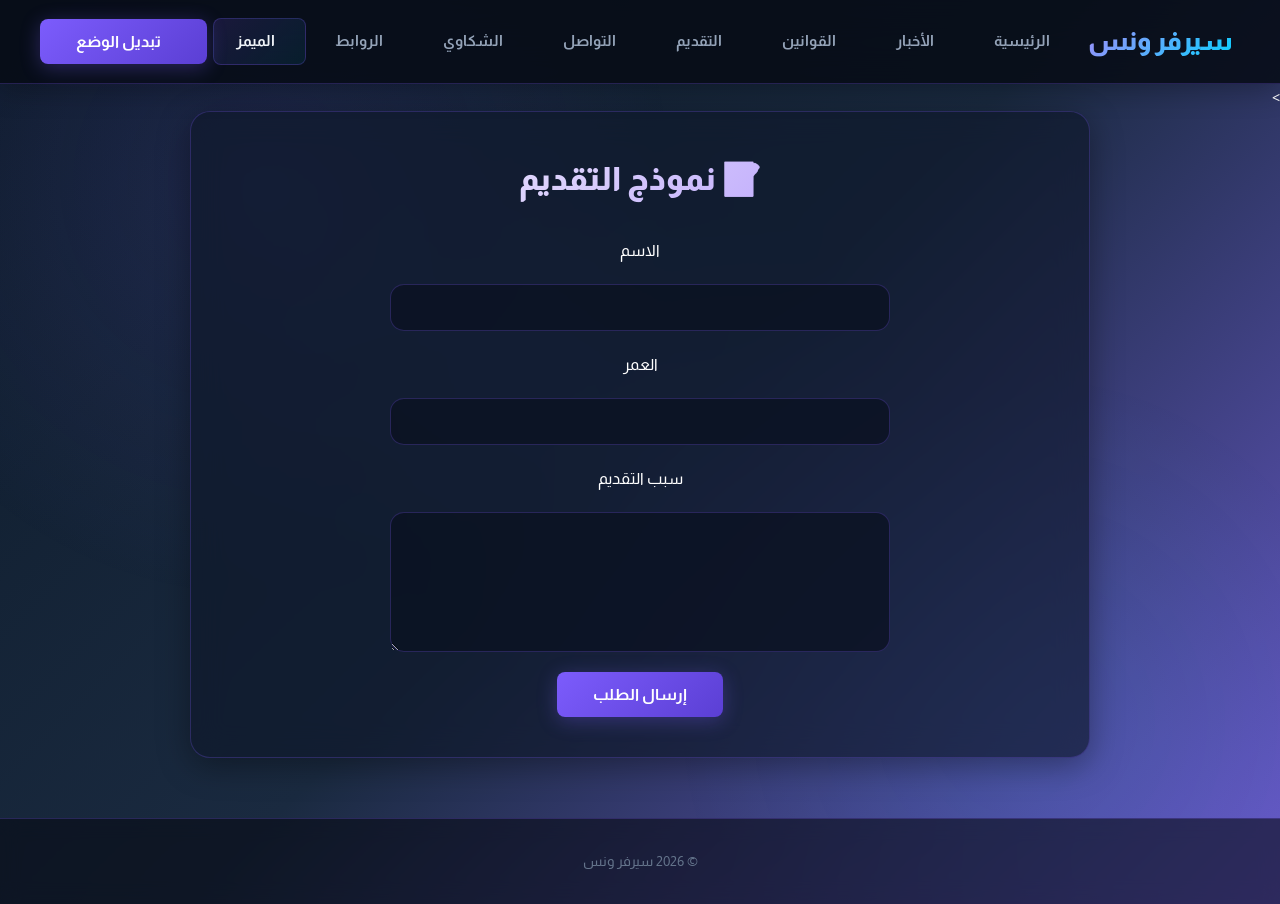
<file: apply.html>
<!DOCTYPE html>
<html lang="ar">
<head>
  <meta charset="UTF-8">
  <title>سيرفر ونس | التقديم</title>
  <link rel="stylesheet" href="style.css">
</head>
<body class="night-mode">
<header>
  <h1><i class="fa-solid fa-gamepad"></i> سيرفر ونس</h1>
  <nav>
    <a href="index.html"><i class="fa-solid fa-house"></i> الرئيسية</a>
    <a href="news.html"><i class="fa-solid fa-newspaper"></i> الأخبار</a>
    <a href="rules.html"><i class="fa-solid fa-shield-halved"></i> القوانين</a>
    <a href="apply.html"><i class="fa-solid fa-file-signature"></i> التقديم</a>
    <a href="contact.html"><i class="fa-solid fa-headset"></i> التواصل</a>
    <a href="complaints.html"><i class="fa-solid fa-envelope-open-text"></i> الشكاوي</a>
    <a href="links.html"><i class="fa-solid fa-link"></i> الروابط</a>
    <a href="memes.html" class="active"><i class="fa-solid fa-laugh"></i> الميمز</a>
  </nav>
  <button id="modeToggle" class="btn"><i class="fa-solid fa-moon"></i> تبديل الوضع</button>
</header>>

  <section class="glass-card">
    <h2>📝 نموذج التقديم</h2>
    <form>
      <label>الاسم</label>
      <input type="text" required>
      <label>العمر</label>
      <input type="number" required>
      <label>سبب التقديم</label>
      <textarea required></textarea>
      <button type="submit" class="btn">إرسال الطلب</button>
    </form>
  </section>

  <footer>
    <p>© 2026 سيرفر ونس</p>
  </footer>
</body>
</html>
</file>
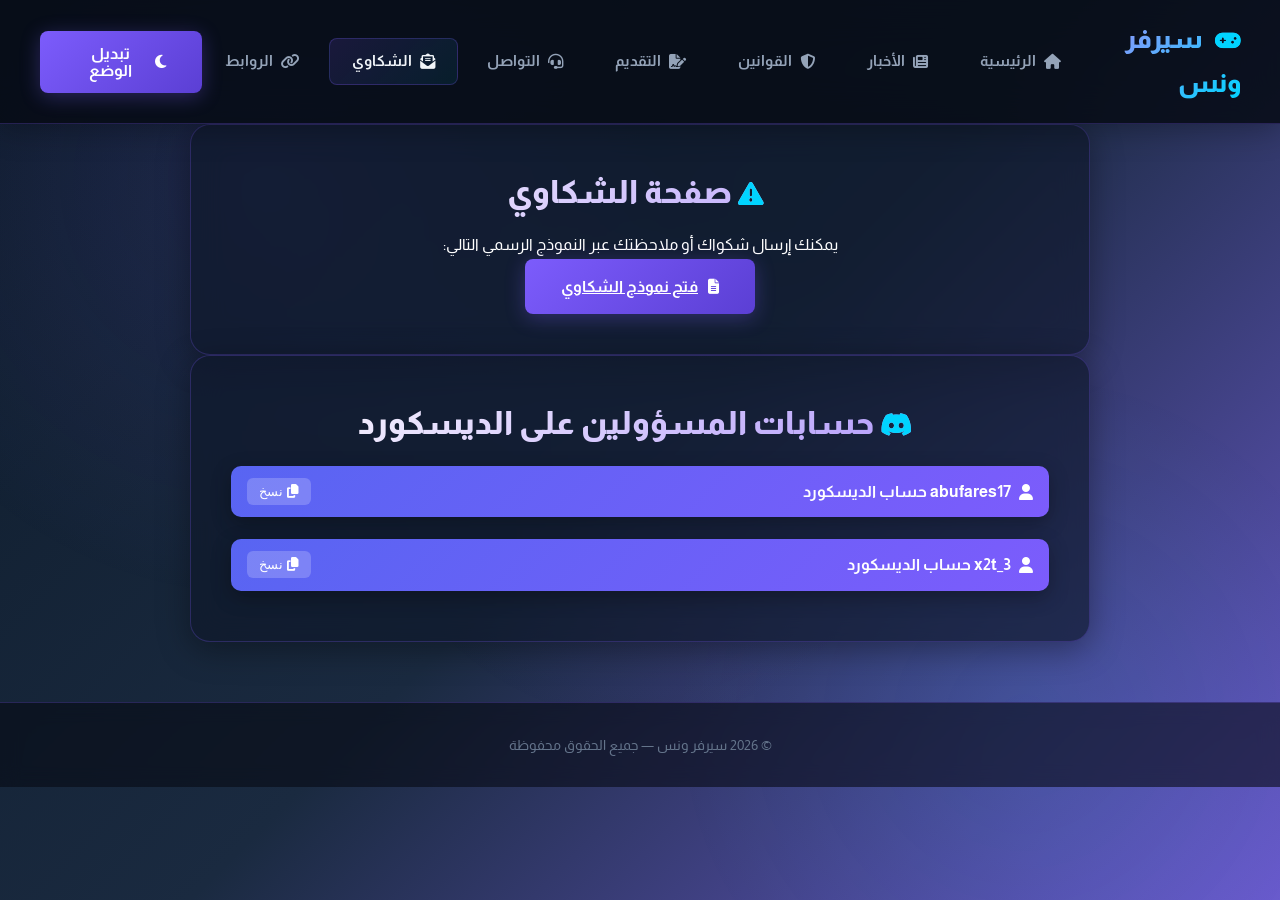
<file: complaints.html>
<!DOCTYPE html>
<html lang="ar">
<head>
  <meta charset="UTF-8">
  <title>سيرفر ونس | الشكاوي</title>
  <link rel="stylesheet" href="https://cdnjs.cloudflare.com/ajax/libs/font-awesome/6.5.1/css/all.min.css">
  <link rel="stylesheet" href="style.css">
</head>
<body class="night-mode">

<header>
  <h1><i class="fa-solid fa-gamepad"></i> سيرفر ونس</h1>
  <nav>
    <a href="index.html"><i class="fa-solid fa-house"></i> الرئيسية</a>
    <a href="news.html"><i class="fa-solid fa-newspaper"></i> الأخبار</a>
    <a href="rules.html"><i class="fa-solid fa-shield-halved"></i> القوانين</a>
    <a href="apply.html"><i class="fa-solid fa-file-signature"></i> التقديم</a>
    <a href="contact.html"><i class="fa-solid fa-headset"></i> التواصل</a>
    <a href="complaints.html" class="active"><i class="fa-solid fa-envelope-open-text"></i> الشكاوي</a>
    <a href="links.html"><i class="fa-solid fa-link"></i> الروابط</a>
  </nav>
  <button id="modeToggle" class="btn"><i class="fa-solid fa-moon"></i> تبديل الوضع</button>
</header>

<!-- قسم الشكاوي -->
<section class="glass-card">
  <h2><i class="fa-solid fa-triangle-exclamation"></i> صفحة الشكاوي</h2>
  <p>يمكنك إرسال شكواك أو ملاحظتك عبر النموذج الرسمي التالي:</p>

  <div class="complaints-link">
    <a href="https://forms.gle/DbbX9e5qrX4xj8S47" target="_blank" class="btn">
      <i class="fa-solid fa-file-lines"></i> فتح نموذج الشكاوي
    </a>
  </div>
</section>

<!-- حسابات المسؤولين على الديسكورد -->
<section class="discord-accounts glass-card">
  <h2><i class="fa-brands fa-discord"></i> حسابات المسؤولين على الديسكورد</h2>
  <ul class="discord-list">
    <li>
      <span class="discord-user"><i class="fa-solid fa-user"></i> abufares17     حساب الديسكورد</span>
      <button class="copy-btn"><i class="fa-solid fa-copy"></i> نسخ</button>
    </li>
    <li>
      <span class="discord-user"><i class="fa-solid fa-user"></i> x2t_3     حساب الديسكورد</span>
      <button class="copy-btn"><i class="fa-solid fa-copy"></i> نسخ</button>
    </li>
  </ul>
</section>

<!-- Toast للإشعارات -->
<div id="toast" class="toast"></div>

<footer>
  <p>© 2026 سيرفر ونس — جميع الحقوق محفوظة</p>
</footer>

<script>
  // تبديل الوضع الليلي والنهاري
  const toggleBtn = document.getElementById("modeToggle");
  toggleBtn.addEventListener("click", () => {
    const body = document.body;
    if (body.classList.contains("night-mode")) {
      body.classList.remove("night-mode");
      body.classList.add("day-mode");
      toggleBtn.innerHTML = '<i class="fa-solid fa-sun"></i> الوضع النهاري';
    } else {
      body.classList.remove("day-mode");
      body.classList.add("night-mode");
      toggleBtn.innerHTML = '<i class="fa-solid fa-moon"></i> الوضع الليلي';
    }
  });

  // دالة إظهار Toast
  function showToast(message, type = "success") {
    const toast = document.getElementById("toast");
    if (!toast) return;
    toast.textContent = message;
    toast.className = "toast " + type + " show";
    setTimeout(() => { toast.classList.remove("show"); }, 3000);
  }

  // أزرار نسخ حسابات الديسكورد
  document.querySelectorAll(".copy-btn").forEach((btn) => {
    btn.addEventListener("click", () => {
      const user = btn.parentElement.querySelector(".discord-user").textContent.trim();
      navigator.clipboard.writeText(user).then(() => {
        showToast("📋 تم نسخ الحساب: " + user);
      }).catch(() => {
        showToast("❌ حدث خطأ أثناء النسخ", "error");
      });
    });
  });
</script>

</body>
</html>
</file>
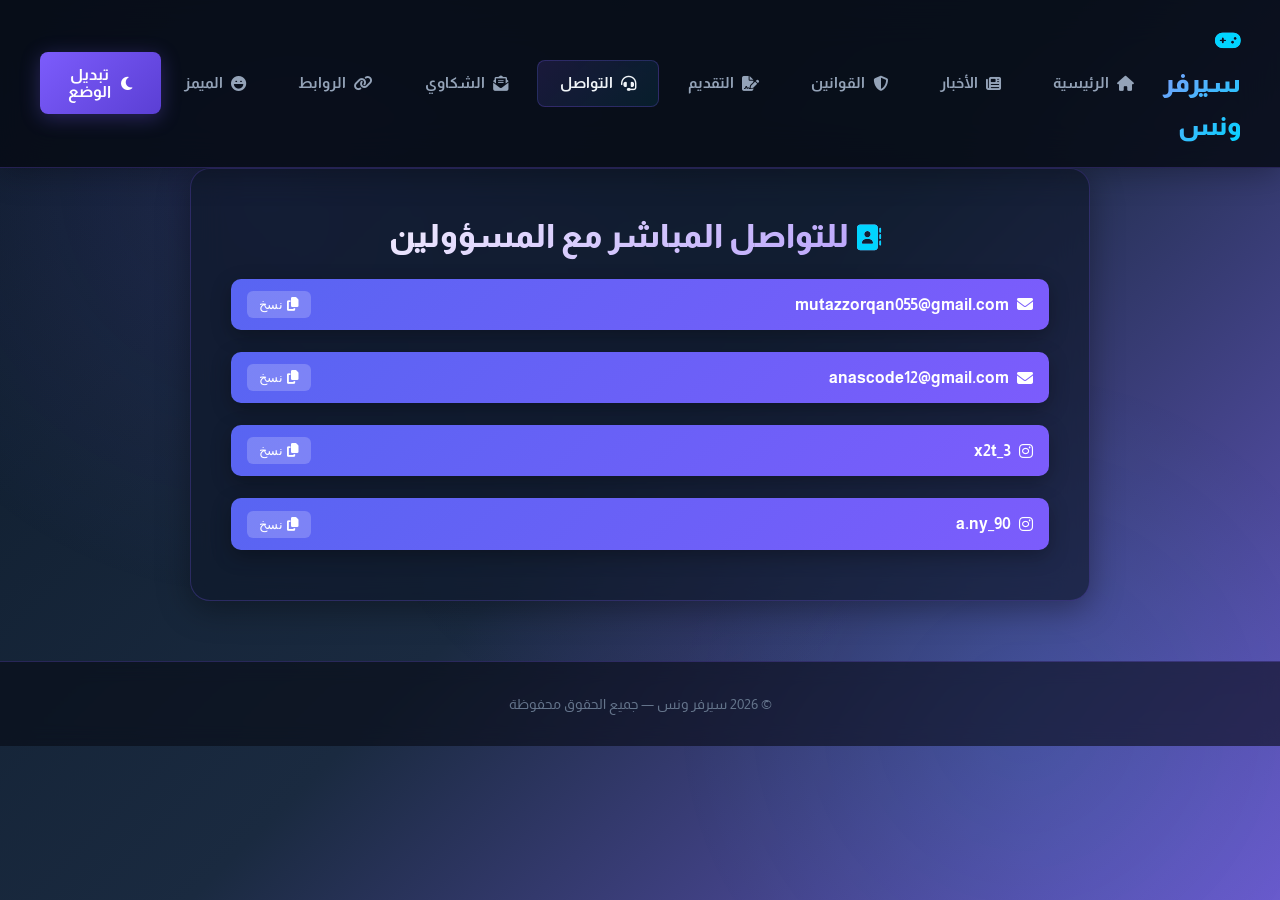
<file: contact.html>
<!DOCTYPE html>
<html lang="ar">
<head>
  <meta charset="UTF-8">
  <title>سيرفر ونس | التواصل</title>
  <link rel="stylesheet" href="https://cdnjs.cloudflare.com/ajax/libs/font-awesome/6.5.1/css/all.min.css">
  <link rel="stylesheet" href="style.css">
</head>
<body class="night-mode">

<header>
  <h1><i class="fa-solid fa-gamepad"></i> سيرفر ونس</h1>
  <nav>
    <a href="index.html"><i class="fa-solid fa-house"></i> الرئيسية</a>
    <a href="news.html"><i class="fa-solid fa-newspaper"></i> الأخبار</a>
    <a href="rules.html"><i class="fa-solid fa-shield-halved"></i> القوانين</a>
    <a href="apply.html"><i class="fa-solid fa-file-signature"></i> التقديم</a>
    <a href="contact.html" class="active"><i class="fa-solid fa-headset"></i> التواصل</a>
    <a href="complaints.html"><i class="fa-solid fa-envelope-open-text"></i> الشكاوي</a>
    <a href="links.html"><i class="fa-solid fa-link"></i> الروابط</a>
    <a href="memes.html"><i class="fa-solid fa-laugh"></i> الميمز</a>
  </nav>
  <button id="modeToggle" class="btn"><i class="fa-solid fa-moon"></i> تبديل الوضع</button>
</header>

<!-- قسم التواصل المباشر -->
<section class="glass-card">
  <h2><i class="fa-solid fa-address-book"></i> للتواصل المباشر مع المسؤولين</h2>
  <ul class="discord-list">
    <li>
      <span class="discord-user"><i class="fa-solid fa-envelope"></i> mutazzorqan055@gmail.com</span>
      <button class="copy-btn"><i class="fa-solid fa-copy"></i> نسخ</button>
    </li>
    <li>
      <span class="discord-user"><i class="fa-solid fa-envelope"></i> anascode12@gmail.com</span>
      <button class="copy-btn"><i class="fa-solid fa-copy"></i> نسخ</button>
    </li>
    <li>
      <span class="discord-user"><i class="fa-brands fa-instagram"></i> x2t_3</span>
      <button class="copy-btn"><i class="fa-solid fa-copy"></i> نسخ</button>
    </li>
    <li>
      <span class="discord-user"><i class="fa-brands fa-instagram"></i> a.ny_90</span>
      <button class="copy-btn"><i class="fa-solid fa-copy"></i> نسخ</button>
    </li>
  </ul>
</section>

<!-- Toast للإشعارات -->
<div id="toast" class="toast"></div>

<footer>
  <p>© 2026 سيرفر ونس — جميع الحقوق محفوظة</p>
</footer>

<script>
  // تبديل الوضع الليلي والنهاري
  const toggleBtn = document.getElementById("modeToggle");
  toggleBtn.addEventListener("click", () => {
    const body = document.body;
    if (body.classList.contains("night-mode")) {
      body.classList.remove("night-mode");
      body.classList.add("day-mode");
      toggleBtn.innerHTML = '<i class="fa-solid fa-sun"></i> الوضع النهاري';
    } else {
      body.classList.remove("day-mode");
      body.classList.add("night-mode");
      toggleBtn.innerHTML = '<i class="fa-solid fa-moon"></i> الوضع الليلي';
    }
  });

  // دالة إظهار Toast
  function showToast(message, type = "success") {
    const toast = document.getElementById("toast");
    if (!toast) return;
    toast.textContent = message;
    toast.className = "toast " + type + " show";
    setTimeout(() => { toast.classList.remove("show"); }, 3000);
  }

  // أزرار نسخ
  document.querySelectorAll(".copy-btn").forEach((btn) => {
    btn.addEventListener("click", () => {
      const user = btn.parentElement.querySelector(".discord-user").textContent.trim();
      navigator.clipboard.writeText(user).then(() => {
        showToast("📋 تم نسخ: " + user);
      }).catch(() => {
        showToast("❌ حدث خطأ أثناء النسخ", "error");
      });
    });
  });
</script>

</body>
</html>
</file>
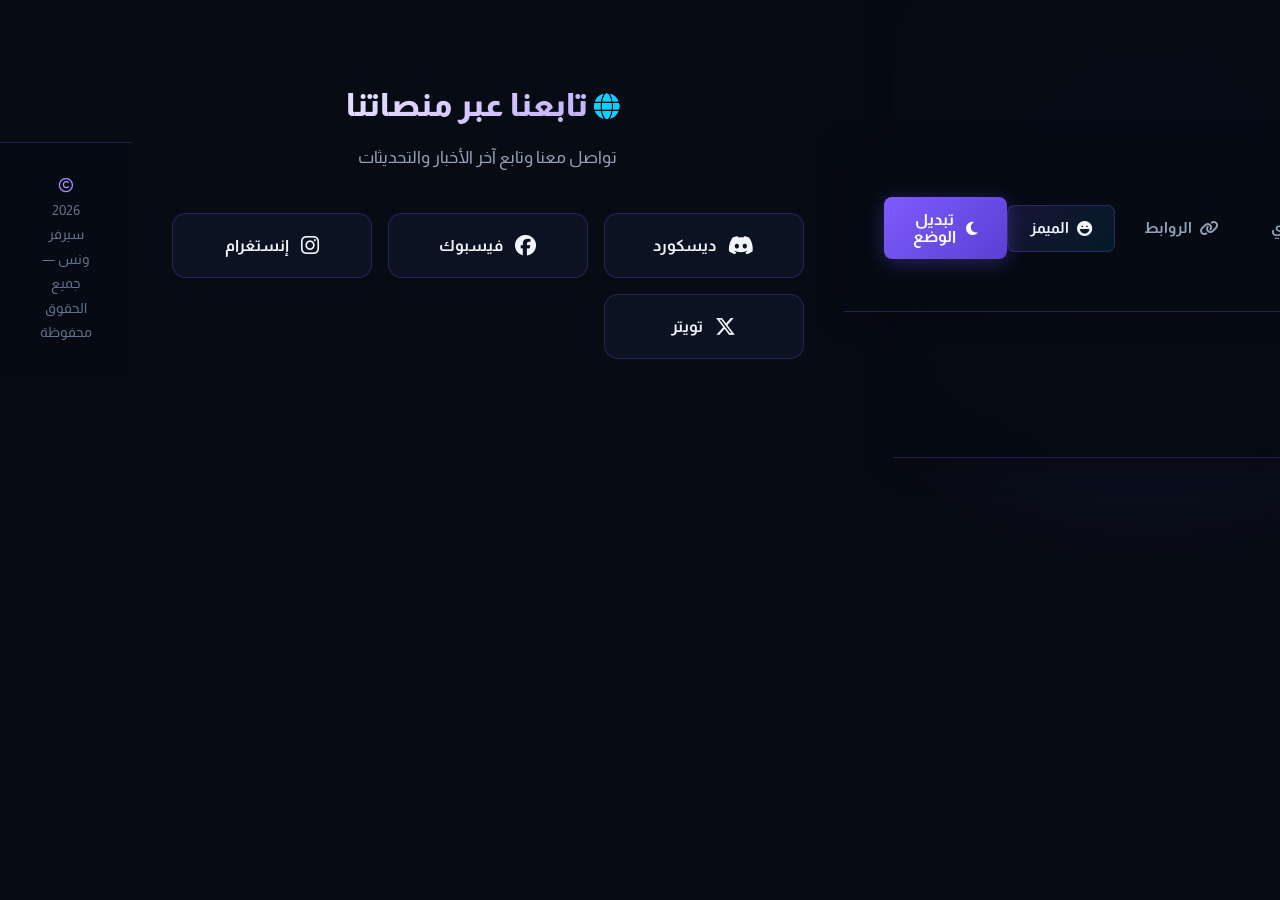
<file: links.html>
<!DOCTYPE html>
<html lang="ar">
<head>
  <meta charset="UTF-8">
  <meta name="viewport" content="width=device-width, initial-scale=1.0">
  <meta name="description" content="روابط حسابات سيرفر ونس على منصات التواصل">
  <title>سيرفر ونس | روابط الحسابات</title>
  <link rel="preconnect" href="https://fonts.googleapis.com">
  <link rel="preconnect" href="https://fonts.gstatic.com" crossorigin>
  <link href="https://fonts.googleapis.com/css2?family=Almarai:wght@300;400;700;800&display=swap" rel="stylesheet">
  <link rel="stylesheet" href="https://cdnjs.cloudflare.com/ajax/libs/font-awesome/6.5.1/css/all.min.css">
  <link rel="stylesheet" href="style.css">
  <script src="script.js" defer></script>
</head>
<body>
<header><header>
  <h1><i class="fa-solid fa-gamepad"></i> سيرفر ونس</h1>
  <nav>
    <a href="index.html"><i class="fa-solid fa-house"></i> الرئيسية</a>
    <a href="news.html"><i class="fa-solid fa-newspaper"></i> الأخبار</a>
    <a href="rules.html"><i class="fa-solid fa-shield-halved"></i> القوانين</a>
    <a href="apply.html"><i class="fa-solid fa-file-signature"></i> التقديم</a>
    <a href="contact.html"><i class="fa-solid fa-headset"></i> التواصل</a>
    <a href="complaints.html"><i class="fa-solid fa-envelope-open-text"></i> الشكاوي</a>
    <a href="links.html"><i class="fa-solid fa-link"></i> الروابط</a>
    <a href="memes.html" class="active"><i class="fa-solid fa-laugh"></i> الميمز</a>
  </nav>
  <button id="modeToggle" class="btn"><i class="fa-solid fa-moon"></i> تبديل الوضع</button>
</header>



  <section class="links">
    <h2><i class="fa-solid fa-globe"></i> تابعنا عبر منصاتنا</h2>
    <p class="section-desc">تواصل معنا وتابع آخر الأخبار والتحديثات</p>

    <div class="social-links">
      <a href="https://discord.gg/Mh57FASXB5" target="_blank" class="discord">
        <i class="fa-brands fa-discord"></i>
        ديسكورد
      </a>
      <a href="https://facebook.com" target="_blank" class="facebook">
        <i class="fa-brands fa-facebook"></i>
        فيسبوك
      </a>
      <a href="https://instagram.com" target="_blank" class="instagram">
        <i class="fa-brands fa-instagram"></i>
        إنستغرام
      </a>
      <a href="https://twitter.com" target="_blank" class="twitter">
        <i class="fa-brands fa-x-twitter"></i>
        تويتر
      </a>
    </div>
  </section>

  <footer>
    <p><i class="fa-regular fa-copyright"></i> 2026 سيرفر ونس — جميع الحقوق محفوظة</p>
  </footer>
</body>
</html>
</file>
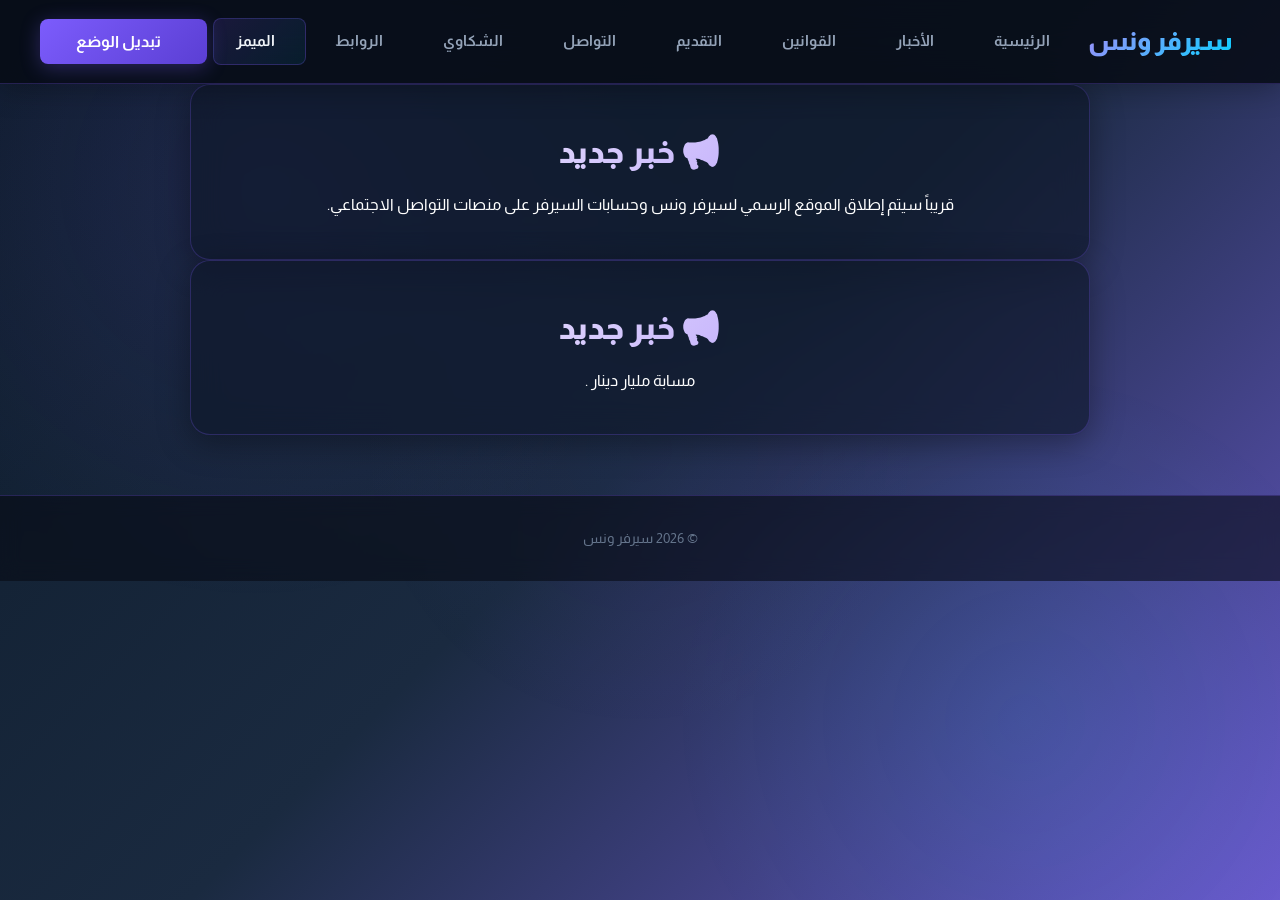
<file: news.html>
<!DOCTYPE html>
<html lang="ar">
<head>
  <meta charset="UTF-8">
  <title>سيرفر ونس | الأخبار</title>
  <link rel="stylesheet" href="style.css">
</head>
<body class="night-mode">
<header>
  <h1><i class="fa-solid fa-gamepad"></i> سيرفر ونس</h1>
  <nav>
    <a href="index.html"><i class="fa-solid fa-house"></i> الرئيسية</a>
    <a href="news.html"><i class="fa-solid fa-newspaper"></i> الأخبار</a>
    <a href="rules.html"><i class="fa-solid fa-shield-halved"></i> القوانين</a>
    <a href="apply.html"><i class="fa-solid fa-file-signature"></i> التقديم</a>
    <a href="contact.html"><i class="fa-solid fa-headset"></i> التواصل</a>
    <a href="complaints.html"><i class="fa-solid fa-envelope-open-text"></i> الشكاوي</a>
    <a href="links.html"><i class="fa-solid fa-link"></i> الروابط</a>
    <a href="memes.html" class="active"><i class="fa-solid fa-laugh"></i> الميمز</a>
  </nav>
  <button id="modeToggle" class="btn"><i class="fa-solid fa-moon"></i> تبديل الوضع</button>
</header>

  <section class="glass-card">
    <h2>📢 خبر جديد</h2>
    <p>قريباً سيتم إطلاق الموقع الرسمي لسيرفر ونس وحسابات السيرفر على منصات التواصل الاجتماعي.</p>
  </section>
   <section class="glass-card">
    <h2>📢 خبر جديد</h2>
    <p> مسابة مليار دينار .</p>
  </section>
   
  <footer>
    <p>© 2026 سيرفر ونس</p>
  </footer>
</body>
</html>
</file>
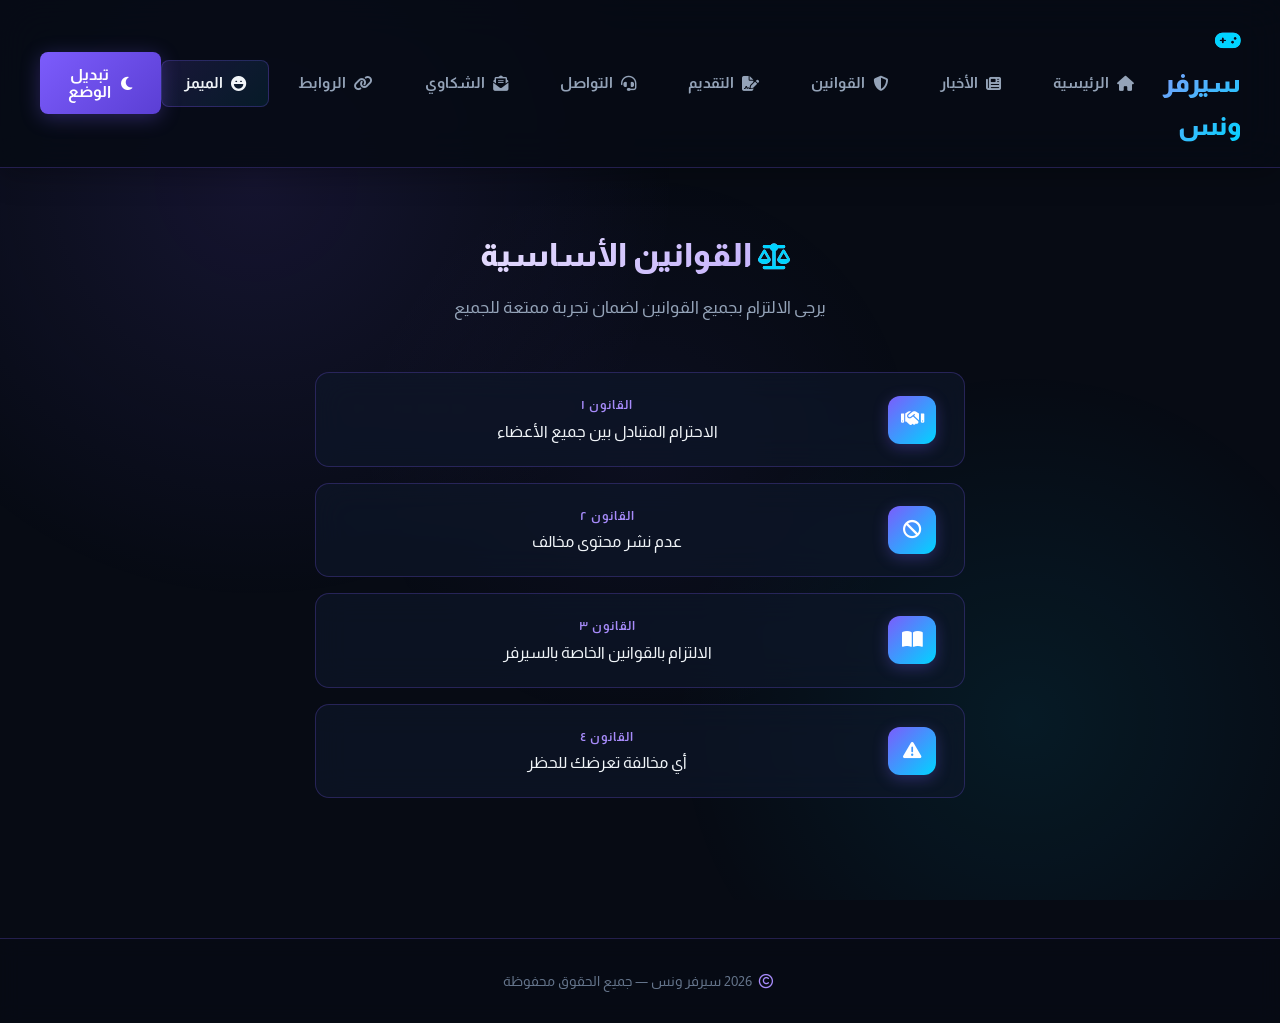
<file: rules.html>
<!DOCTYPE html>
<html lang="ar">
<head>
  <meta charset="UTF-8">
  <meta name="viewport" content="width=device-width, initial-scale=1.0">
  <meta name="description" content="شروط وقوانين الدخول لسيرفر ونس">
  <title>سيرفر ونس | شروط الدخول</title>
  <link rel="preconnect" href="https://fonts.googleapis.com">
  <link rel="preconnect" href="https://fonts.gstatic.com" crossorigin>
  <link href="https://fonts.googleapis.com/css2?family=Almarai:wght@300;400;700;800&display=swap" rel="stylesheet">
  <link rel="stylesheet" href="https://cdnjs.cloudflare.com/ajax/libs/font-awesome/6.5.1/css/all.min.css">
  <link rel="stylesheet" href="style.css">
  <script src="script.js" defer></script>
</head>
<body>
<header>
  <h1><i class="fa-solid fa-gamepad"></i> سيرفر ونس</h1>
  <nav>
    <a href="index.html"><i class="fa-solid fa-house"></i> الرئيسية</a>
    <a href="news.html"><i class="fa-solid fa-newspaper"></i> الأخبار</a>
    <a href="rules.html"><i class="fa-solid fa-shield-halved"></i> القوانين</a>
    <a href="apply.html"><i class="fa-solid fa-file-signature"></i> التقديم</a>
    <a href="contact.html"><i class="fa-solid fa-headset"></i> التواصل</a>
    <a href="complaints.html"><i class="fa-solid fa-envelope-open-text"></i> الشكاوي</a>
    <a href="links.html"><i class="fa-solid fa-link"></i> الروابط</a>
    <a href="memes.html" class="active"><i class="fa-solid fa-laugh"></i> الميمز</a>
  </nav>
  <button id="modeToggle" class="btn"><i class="fa-solid fa-moon"></i> تبديل الوضع</button>
</header>



  <section>
    <h2><i class="fa-solid fa-scale-balanced"></i> القوانين الأساسية</h2>
    <p class="section-desc">يرجى الالتزام بجميع القوانين لضمان تجربة ممتعة للجميع</p>

    <div class="rules">
      <div class="rule-box">
        <div class="rule-icon"><i class="fa-solid fa-handshake"></i></div>
        <div class="rule-content">
          <div class="rule-label">القانون ١</div>
          <p>الاحترام المتبادل بين جميع الأعضاء</p>
        </div>
      </div>

      <div class="rule-box">
        <div class="rule-icon"><i class="fa-solid fa-ban"></i></div>
        <div class="rule-content">
          <div class="rule-label">القانون ٢</div>
          <p>عدم نشر محتوى مخالف</p>
        </div>
      </div>

      <div class="rule-box">
        <div class="rule-icon"><i class="fa-solid fa-book-open"></i></div>
        <div class="rule-content">
          <div class="rule-label">القانون ٣</div>
          <p>الالتزام بالقوانين الخاصة بالسيرفر</p>
        </div>
      </div>

      <div class="rule-box">
        <div class="rule-icon"><i class="fa-solid fa-triangle-exclamation"></i></div>
        <div class="rule-content">
          <div class="rule-label">القانون ٤</div>
          <p>أي مخالفة تعرضك للحظر</p>
        </div>
      </div>
    </div>
    
  </section>

  <footer>
    <p><i class="fa-regular fa-copyright"></i> 2026 سيرفر ونس — جميع الحقوق محفوظة</p>
  </footer>
</body>
</html>
</file>
<file: style.css>
@import url('https://fonts.googleapis.com/css2?family=Almarai:wght@300;400;700;800&display=swap');
.discord-list {
  list-style: none;
  padding: 0;
  margin-top: 16px;
}

.discord-list li {
  background: linear-gradient(135deg, #5865F2, #7c5cfc);
  color: #fff;
  padding: 12px 16px;
  border-radius: 10px;
  display: flex;
  justify-content: space-between;
  align-items: center;
  margin-bottom: 10px;
}

.copy-btn {
  background: rgba(255,255,255,0.2);
  border: none;
  color: #fff;
  padding: 6px 12px;
  border-radius: 6px;
  cursor: pointer;
}

.copy-btn:hover {
  background: rgba(255,255,255,0.4);
}

.toast {
  position: fixed;
  bottom: 20px;
  right: 20px;
  background: #333;
  color: #fff;
  padding: 10px 16px;
  border-radius: 6px;
  opacity: 0;
  transition: opacity 0.3s;
}

.toast.show {
  opacity: 1;
}

/* الوضع النهاري */
body.day-mode {
  background: linear-gradient(135deg, #f0f0f0, #ffffff);
  color: #000;
}

header.day-mode, footer.day-mode {
  background: #e0e0e0;
  color: #000;
  box-shadow: 0 0 10px #999;
}

nav a.day-mode {
  background: #fff;
  color: #000;
  border: 2px solid #999;
}

/* الوضع الليلي */
body.night-mode {
  background: linear-gradient(135deg, #0d1b2a, #1a2a40, #6a5acd);
  color: #fff;
}

header.night-mode, footer.night-mode {
  background: #000;
  color: #fff;
  box-shadow: 0 0 15px #6a5acd;
}

nav a.night-mode {
  background: linear-gradient(135deg, #000, #1a2a40);
  color: #fff;
  border: 2px solid #6a5acd;
}

/* ===== CSS Variables ===== */
:root {
  --primary: #7c5cfc;
  --primary-light: #a78bfa;
  --primary-dark: #5b3fd4;
  --accent: #00d4ff;
  --accent-glow: rgba(0, 212, 255, 0.3);
  --bg-deep: #070b14;
  --bg-dark: #0c1222;
  --bg-card: rgba(15, 23, 42, 0.65);
  --bg-glass: rgba(124, 92, 252, 0.08);
  --border-glass: rgba(124, 92, 252, 0.25);
  --text-primary: #f1f5f9;
  --text-secondary: #94a3b8;
  --text-muted: #64748b;
  --radius-sm: 8px;
  --radius-md: 14px;
  --radius-lg: 20px;
  --radius-xl: 28px;
  --shadow-glow: 0 0 30px rgba(124, 92, 252, 0.15);
  --shadow-card: 0 8px 32px rgba(0, 0, 0, 0.35);
  --transition: all 0.35s cubic-bezier(0.4, 0, 0.2, 1);
}

/* ===== Reset & Base ===== */
*, *::before, *::after {
  margin: 0;
  padding: 0;
  box-sizing: border-box;
}

html {
  scroll-behavior: smooth;
}

body {
  font-family: 'Almarai', sans-serif;
  background: var(--bg-deep);
  color: var(--text-primary);
  min-height: 100vh;
  direction: rtl;
  text-align: right;
  overflow-x: hidden;
  line-height: 1.7;
}

/* ===== Animated Background ===== */
body::before {
  content: '';
  position: fixed;
  top: 0;
  left: 0;
  width: 100%;
  height: 100%;
  background:
    radial-gradient(ellipse 600px 600px at 20% 20%, rgba(124, 92, 252, 0.12) 0%, transparent 70%),
    radial-gradient(ellipse 500px 500px at 80% 80%, rgba(0, 212, 255, 0.08) 0%, transparent 70%),
    radial-gradient(ellipse 400px 400px at 50% 50%, rgba(124, 92, 252, 0.05) 0%, transparent 70%);
  pointer-events: none;
  z-index: 0;
  animation: bgShift 12s ease-in-out infinite alternate;
}

@keyframes bgShift {
  0% { opacity: 0.7; transform: scale(1); }
  100% { opacity: 1; transform: scale(1.05); }
}

/* ===== Header ===== */
header {
  position: sticky;
  top: 0;
  z-index: 100;
  background: rgba(7, 11, 20, 0.85);
  backdrop-filter: blur(20px);
  -webkit-backdrop-filter: blur(20px);
  border-bottom: 1px solid var(--border-glass);
  padding: 18px 40px;
  display: flex;
  align-items: center;
  justify-content: space-between;
  box-shadow: 0 4px 30px rgba(0, 0, 0, 0.3);
}

header h1 {
  font-size: 1.6rem;
  font-weight: 800;
  background: linear-gradient(135deg, var(--primary-light), var(--accent));
  -webkit-background-clip: text;
  -webkit-text-fill-color: transparent;
  background-clip: text;
  letter-spacing: -0.5px;
}

header h1 i {
  -webkit-text-fill-color: var(--accent);
  margin-left: 8px;
  font-size: 1.3rem;
}

/* ===== Navigation ===== */
nav {
  display: flex;
  align-items: center;
  gap: 6px;
}

nav a {
  display: inline-flex;
  align-items: center;
  gap: 8px;
  padding: 10px 22px;
  color: var(--text-secondary);
  text-decoration: none;
  font-size: 0.92rem;
  font-weight: 700;
  border-radius: var(--radius-sm);
  border: 1px solid transparent;
  background: transparent;
  transition: var(--transition);
  position: relative;
}

nav a i {
  font-size: 0.95rem;
  transition: var(--transition);
}

nav a:hover {
  color: var(--text-primary);
  background: var(--bg-glass);
  border-color: var(--border-glass);
  transform: translateY(-2px);
}

nav a:hover i {
  color: var(--accent);
}

nav a.active {
  color: var(--text-primary);
  background: linear-gradient(135deg, rgba(124, 92, 252, 0.15), rgba(0, 212, 255, 0.08));
  border-color: var(--border-glass);
}

/* ===== Hero Section ===== */
.hero {
  position: relative;
  z-index: 1;
  text-align: center;
  padding: 100px 40px 80px;
  max-width: 900px;
  margin: 0 auto;
}

.hero h2 {
  font-size: 2.8rem;
  font-weight: 800;
  line-height: 1.3;
  margin-bottom: 20px;
  background: linear-gradient(135deg, #ffffff, var(--primary-light));
  -webkit-background-clip: text;
  -webkit-text-fill-color: transparent;
  background-clip: text;
}

.hero h2 i {
  -webkit-text-fill-color: var(--accent);
  font-size: 2.2rem;
  animation: floatIcon 3s ease-in-out infinite;
}

@keyframes floatIcon {
  0%, 100% { transform: translateY(0); }
  50% { transform: translateY(-8px); }
}

.hero p {
  font-size: 1.2rem;
  color: var(--text-secondary);
  margin-bottom: 40px;
  max-width: 550px;
  margin-left: auto;
  margin-right: auto;
}

.hero .hero-badge {
  display: inline-flex;
  align-items: center;
  gap: 8px;
  background: var(--bg-glass);
  border: 1px solid var(--border-glass);
  border-radius: 50px;
  padding: 8px 20px;
  font-size: 0.85rem;
  color: var(--primary-light);
  margin-bottom: 24px;
  backdrop-filter: blur(10px);
}

.hero .hero-badge i {
  color: var(--accent);
}

.hero img {
  width: 100%;
  max-width: 550px;
  border-radius: var(--radius-lg);
  border: 1px solid var(--border-glass);
  box-shadow:
    0 20px 60px rgba(0, 0, 0, 0.4),
    0 0 40px rgba(124, 92, 252, 0.1);
  transition: var(--transition);
  margin-top: 20px;
}

.hero img:hover {
  transform: scale(1.02);
  box-shadow:
    0 25px 70px rgba(0, 0, 0, 0.5),
    0 0 60px rgba(124, 92, 252, 0.2);
}

/* ===== Page Sections ===== */
section {
  position: relative;
  z-index: 1;
  text-align: center;
  padding: 60px 40px 80px;
  max-width: 900px;
  margin: 0 auto;
}

section h2 {
  font-size: 2rem;
  font-weight: 800;
  margin-bottom: 12px;
  background: linear-gradient(135deg, #ffffff, var(--primary-light));
  -webkit-background-clip: text;
  -webkit-text-fill-color: transparent;
  background-clip: text;
}

section h2 i {
  -webkit-text-fill-color: var(--accent);
  margin-right: 10px;
  font-size: 1.6rem;
}

section > p.section-desc {
  color: var(--text-secondary);
  font-size: 1.05rem;
  margin-bottom: 40px;
}

/* ===== Glass Card ===== */
.glass-card {
  background: var(--bg-card);
  backdrop-filter: blur(16px);
  -webkit-backdrop-filter: blur(16px);
  border: 1px solid var(--border-glass);
  border-radius: var(--radius-lg);
  padding: 40px;
  box-shadow: var(--shadow-card);
}

/* ===== Form Styles ===== */
.form-section {
  text-align: center;
}

form {
  display: flex;
  flex-direction: column;
  align-items: center;
  gap: 20px;
  max-width: 500px;
  margin: 30px auto 0;
}

.form-group {
  width: 100%;
  text-align: right;
}

.form-group label {
  display: flex;
  align-items: center;
  gap: 8px;
  font-size: 0.95rem;
  font-weight: 700;
  color: var(--text-secondary);
  margin-bottom: 8px;
}

.form-group label i {
  color: var(--primary-light);
  font-size: 0.85rem;
}

input, textarea {
  width: 100%;
  padding: 14px 18px;
  border-radius: var(--radius-md);
  border: 1px solid var(--border-glass);
  background: rgba(12, 18, 34, 0.8);
  color: var(--text-primary);
  font-family: 'Almarai', sans-serif;
  font-size: 0.95rem;
  transition: var(--transition);
  outline: none;
  direction: rtl;
}

input:focus, textarea:focus {
  border-color: var(--primary);
  box-shadow: 0 0 0 3px rgba(124, 92, 252, 0.15);
}

input::placeholder, textarea::placeholder {
  color: var(--text-muted);
}

textarea {
  height: 140px;
  resize: vertical;
}

/* ===== Buttons ===== */
.btn {
  display: inline-flex;
  align-items: center;
  justify-content: center;
  gap: 10px;
  padding: 14px 36px;
  font-size: 1rem;
  font-weight: 700;
  font-family: 'Almarai', sans-serif;
  color: #fff;
  background: linear-gradient(135deg, var(--primary), var(--primary-dark));
  border: none;
  border-radius: var(--radius-sm);
  cursor: pointer;
  transition: var(--transition);
  box-shadow: 0 4px 20px rgba(124, 92, 252, 0.3);
  position: relative;
  overflow: hidden;
}

.btn::before {
  content: '';
  position: absolute;
  top: 0;
  left: -100%;
  width: 100%;
  height: 100%;
  background: linear-gradient(90deg, transparent, rgba(255,255,255,0.1), transparent);
  transition: left 0.5s ease;
}

.btn:hover::before {
  left: 100%;
}

.btn:hover {
  transform: translateY(-3px);
  box-shadow: 0 8px 30px rgba(124, 92, 252, 0.45);
}

.btn:active {
  transform: translateY(-1px);
}

.btn i {
  font-size: 0.95rem;
}

/* ===== Rules Section ===== */
.rules {
  display: flex;
  flex-direction: column;
  align-items: center;
  gap: 16px;
  padding-top: 10px;
}

.rule-box {
  width: 100%;
  max-width: 650px;
  background: var(--bg-card);
  backdrop-filter: blur(16px);
  -webkit-backdrop-filter: blur(16px);
  border: 1px solid var(--border-glass);
  border-radius: var(--radius-md);
  padding: 22px 28px;
  display: flex;
  align-items: center;
  gap: 18px;
  transition: var(--transition);
  cursor: default;
  animation: slideInRight 0.5s ease backwards;
}

.rule-box:nth-child(1) { animation-delay: 0.1s; }
.rule-box:nth-child(2) { animation-delay: 0.2s; }
.rule-box:nth-child(3) { animation-delay: 0.3s; }
.rule-box:nth-child(4) { animation-delay: 0.4s; }

@keyframes slideInRight {
  from {
    opacity: 0;
    transform: translateX(30px);
  }
  to {
    opacity: 1;
    transform: translateX(0);
  }
}

.rule-box:hover {
  transform: translateY(-4px);
  border-color: var(--primary);
  box-shadow: 0 12px 40px rgba(124, 92, 252, 0.15);
}

.rule-icon {
  width: 48px;
  height: 48px;
  min-width: 48px;
  border-radius: 12px;
  background: linear-gradient(135deg, var(--primary), var(--accent));
  display: flex;
  align-items: center;
  justify-content: center;
  font-size: 1.15rem;
  color: #fff;
  box-shadow: 0 4px 15px rgba(124, 92, 252, 0.3);
}

.rule-content {
  flex: 1;
}

.rule-content .rule-label {
  font-size: 0.75rem;
  font-weight: 700;
  color: var(--primary-light);
  letter-spacing: 1px;
  text-transform: uppercase;
  margin-bottom: 4px;
}

.rule-content p {
  font-size: 1rem;
  color: var(--text-primary);
  line-height: 1.5;
}

/* ===== Social Links Section ===== */
.social-links {
  display: grid;
  grid-template-columns: repeat(auto-fit, minmax(200px, 1fr));
  gap: 16px;
  margin-top: 30px;
  max-width: 650px;
  margin-left: auto;
  margin-right: auto;
}

.social-links a {
  display: flex;
  align-items: center;
  justify-content: center;
  gap: 12px;
  text-decoration: none;
  color: var(--text-primary);
  background: var(--bg-card);
  backdrop-filter: blur(16px);
  -webkit-backdrop-filter: blur(16px);
  border: 1px solid var(--border-glass);
  border-radius: var(--radius-md);
  padding: 18px 24px;
  font-weight: 700;
  font-size: 1rem;
  transition: var(--transition);
}

.social-links a i {
  font-size: 1.3rem;
  transition: var(--transition);
}

.social-links a.discord { --link-color: #5865F2; }
.social-links a.facebook { --link-color: #1877F2; }
.social-links a.instagram { --link-color: #E4405F; }
.social-links a.twitter { --link-color: #1DA1F2; }

.social-links a:hover {
  transform: translateY(-4px);
  border-color: var(--link-color, var(--primary));
  box-shadow: 0 12px 40px rgba(0, 0, 0, 0.3), 0 0 20px color-mix(in srgb, var(--link-color, var(--primary)) 25%, transparent);
  background: linear-gradient(135deg, var(--bg-card), color-mix(in srgb, var(--link-color, var(--primary)) 8%, transparent));
}

.social-links a:hover i {
  color: var(--link-color, var(--accent));
  transform: scale(1.15);
}

/* ===== Footer ===== */
footer {
  position: relative;
  z-index: 1;
  text-align: center;
  padding: 30px 40px;
  margin-top: 60px;
  border-top: 1px solid var(--border-glass);
  background: rgba(7, 11, 20, 0.6);
  backdrop-filter: blur(10px);
}

footer p {
  color: var(--text-muted);
  font-size: 0.9rem;
}

footer i {
  color: var(--primary-light);
  margin: 0 4px;
}

/* ===== Star Trail Effect ===== */
.star {
  position: absolute;
  width: 4px;
  height: 4px;
  background: var(--accent);
  border-radius: 50%;
  pointer-events: none;
  animation: starFade 0.8s ease-out forwards;
  z-index: 9999;
  box-shadow: 0 0 6px var(--accent), 0 0 12px rgba(124, 92, 252, 0.3);
}

@keyframes starFade {
  0% {
    opacity: 1;
    transform: scale(1);
  }
  100% {
    opacity: 0;
    transform: scale(0) translateY(-20px);
  }
}

/* ===== Toast / Success Message ===== */
.toast {
  position: fixed;
  bottom: 30px;
  left: 50%;
  transform: translateX(-50%) translateY(100px);
  background: linear-gradient(135deg, #7c5cfc, #5865F2);
  color: #fff;
  padding: 12px 24px;
  border-radius: 8px;
  font-weight: 700;
  font-size: 0.95rem;
  box-shadow: 0 10px 40px rgba(124, 92, 252, 0.4);
  opacity: 0;
  transition: all 0.4s ease;
  z-index: 9999;
}

.toast.show {
  opacity: 1;
  transform: translateX(-50%) translateY(0);
}

.toast.error {
  background: linear-gradient(135deg, #ff4d4d, #d93636);
}


.toast.show {
  opacity: 1;
  transform: translateX(-50%) translateY(0);
}

/* ===== Responsive ===== */
@media (max-width: 768px) {
  header {
    flex-direction: column;
    gap: 14px;
    padding: 16px 20px;
  }

  nav {
    flex-wrap: wrap;
    justify-content: center;
    gap: 4px;
  }

  nav a {
    padding: 8px 14px;
    font-size: 0.82rem;
  }

  .hero {
    padding: 60px 20px 50px;
  }

  .hero h2 {
    font-size: 1.8rem;
  }

  .hero p {
    font-size: 1rem;
  }

  section {
    padding: 40px 20px 60px;
  }

  section h2 {
    font-size: 1.5rem;
  }

  .rule-box {
    padding: 16px 18px;
  }

  .social-links {
    grid-template-columns: 1fr;
  }

  form {
    padding: 0 10px;
  }
}
.discord-list {
  list-style: none;
  padding: 0;
  margin-top: 16px;
  display: flex;
  flex-direction: column;
  gap: 12px;
}

.discord-list li {
  background: linear-gradient(135deg, #5865F2, #7c5cfc);
  color: #fff;
  padding: 12px 16px;
  border-radius: 10px;
  display: flex;
  justify-content: space-between;
  align-items: center;
  box-shadow: 0 6px 20px rgba(0,0,0,0.3);
  transition: transform 0.3s ease, box-shadow 0.3s ease;
}

.discord-list li:hover {
  transform: translateY(-4px);
  box-shadow: 0 10px 30px rgba(0,0,0,0.4);
}

.discord-user {
  font-weight: 700;
  font-size: 1rem;
  display: flex;
  align-items: center;
  gap: 8px;
}

.copy-btn {
  background: rgba(255,255,255,0.2);
  border: none;
  color: #fff;
  padding: 6px 12px;
  border-radius: 6px;
  cursor: pointer;
  transition: background 0.3s ease;
}

.copy-btn:hover {
  background: rgba(255,255,255,0.4);
}
.memes-grid {
  display: grid;
  grid-template-columns: repeat(auto-fit, minmax(280px, 1fr));
  gap: 20px;
  margin-top: 20px;
}

.meme-card {
  background: rgba(255,255,255,0.1);
  backdrop-filter: blur(10px);
  border-radius: 12px;
  padding: 15px;
  text-align: center;
  color: #fff;
}

.meme-card video {
  width: 100%;
  border-radius: 8px;
  margin-top: 10px;
}
.memes-grid {
  display: grid;
  grid-template-columns: repeat(auto-fit, minmax(280px, 1fr));
  gap: 20px;
  margin-top: 20px;
}

.meme-card {
  background: rgba(255,255,255,0.1);
  backdrop-filter: blur(10px);
  border-radius: 12px;
  padding: 15px;
  text-align: center;
  color: #fff;
}

.meme-card video {
  width: 100%;
  border-radius: 8px;
  margin-top: 10px;
}

.hidden {
  display: none;
}
</file>
